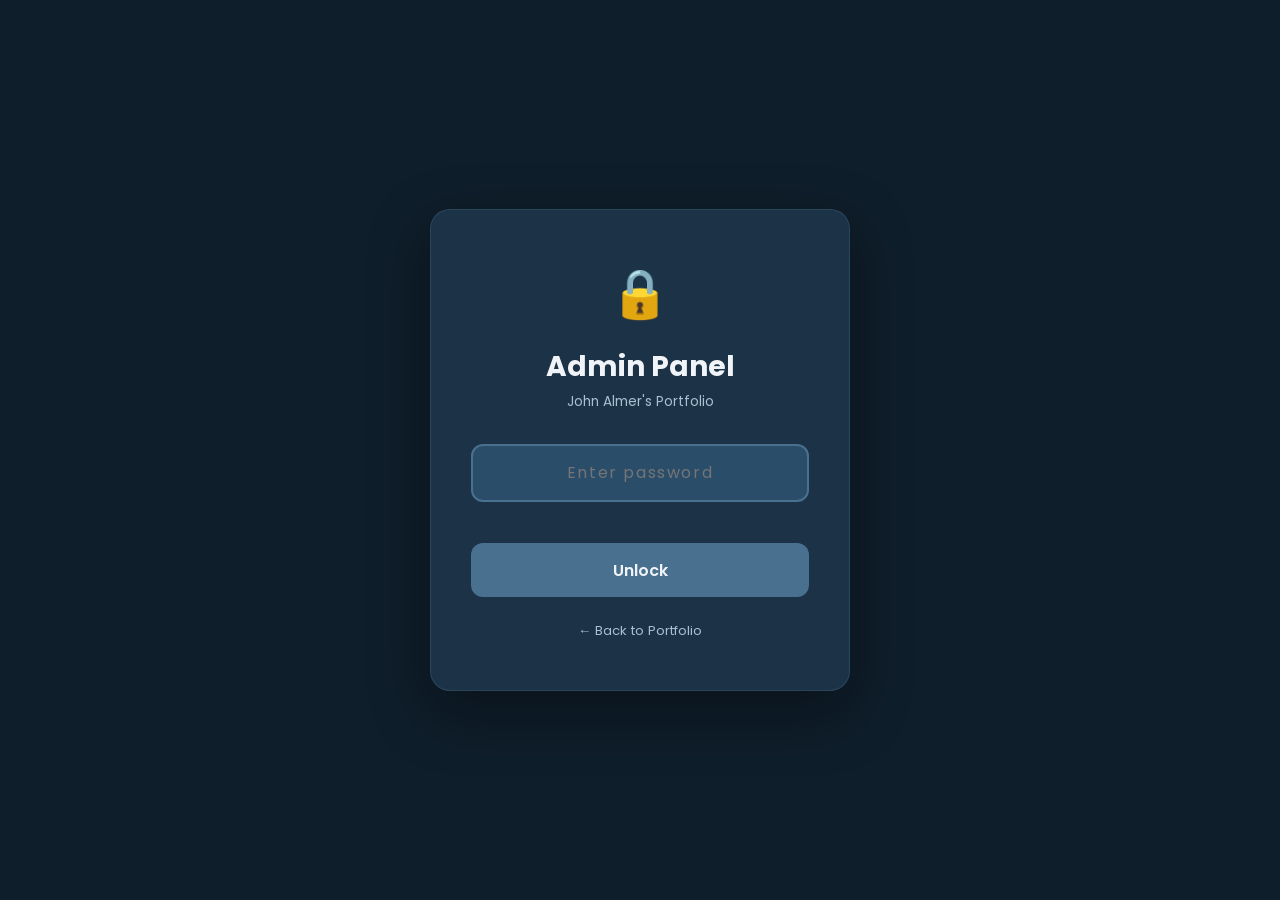
<file: admin.html>
<!DOCTYPE html>
<html lang="en">
<head>
    <meta charset="UTF-8">
    <meta name="viewport" content="width=device-width, initial-scale=1.0">
    <title>Portfolio Admin</title>
    <!-- Not indexed by search engines -->
    <meta name="robots" content="noindex, nofollow">
    <link rel="icon" href="assets/favicon.svg" type="image/svg+xml">
    <link rel="stylesheet" href="css/admin.css">
</head>
<body>

<!-- ==================== PASSWORD GATE ==================== -->
<div id="gate" class="gate-overlay">
    <div class="gate-card">
        <div class="gate-logo">&#128274;</div>
        <h1 class="gate-title">Admin Panel</h1>
        <p class="gate-sub">John Almer's Portfolio</p>
        <form id="gateForm" class="gate-form" novalidate>
            <input
                type="password"
                id="gatePassword"
                class="gate-input"
                placeholder="Enter password"
                autocomplete="current-password"
                required
            />
            <span class="gate-error" id="gateError"></span>
            <button type="submit" class="gate-btn">Unlock</button>
        </form>
        <a href="index.html" class="gate-back">&#8592; Back to Portfolio</a>
    </div>
</div>

<!-- ==================== ADMIN PANEL ==================== -->
<div id="adminPanel" class="admin-panel hidden">

    <!-- Sidebar -->
    <aside class="admin-sidebar">
        <div class="sidebar-header">
            <span class="sidebar-logo">&#9998; Admin</span>
        </div>
        <nav class="sidebar-nav">
            <button class="sidebar-btn active" onclick="showView('list')">&#128196; Projects</button>
            <button class="sidebar-btn" onclick="showView('add')">&#43; Add Project</button>
        </nav>
        <div class="sidebar-footer">
            <button class="sidebar-btn danger" onclick="adminLogout()">&#8594; Logout</button>
        </div>
    </aside>

    <!-- Main content -->
    <main class="admin-main">

        <!-- Header -->
        <header class="admin-header">
            <h2 class="admin-header-title" id="viewTitle">All Projects</h2>
            <div class="admin-header-actions">
                <button class="adm-btn adm-btn-outline" onclick="exportData()">&#8595; Export JS</button>
                <button class="adm-btn adm-btn-danger-outline" onclick="resetToDefault()">&#8635; Reset to Default</button>
                <a href="projects.html" target="_blank" class="adm-btn adm-btn-primary">&#128065; Preview Site</a>
            </div>
        </header>

        <!-- PROJECT LIST VIEW -->
        <section id="listView" class="view">
            <div id="projectList" class="project-list"></div>
            <button class="adm-btn adm-btn-primary add-first-btn" onclick="showView('add')">
                &#43; Add New Project
            </button>
        </section>

        <!-- ADD / EDIT VIEW -->
        <section id="addView" class="view hidden">
            <form id="projectForm" class="project-form" novalidate>
                <input type="hidden" id="editId" value="">

                <div class="form-row">
                    <div class="adm-form-group">
                        <label for="fTitle">Project Title *</label>
                        <input type="text" id="fTitle" placeholder="e.g. My Awesome App" required />
                        <span class="adm-error" id="fTitleErr"></span>
                    </div>
                    <div class="adm-form-group">
                        <label for="fDate">Date Completed *</label>
                        <input type="text" id="fDate" placeholder="e.g. May 2025" required />
                        <span class="adm-error" id="fDateErr"></span>
                    </div>
                </div>

                <div class="adm-form-group">
                    <label for="fDesc">Short Description * <small>(shown on card)</small></label>
                    <textarea id="fDesc" rows="2" placeholder="One or two sentences about the project." required></textarea>
                    <span class="adm-error" id="fDescErr"></span>
                </div>

                <div class="adm-form-group">
                    <label for="fLongDesc">Long Description <small>(optional, replaces short on expanded card)</small></label>
                    <textarea id="fLongDesc" rows="3" placeholder="More detail about features, your role, challenges solved…"></textarea>
                </div>

                <div class="adm-form-group">
                    <label>Technologies *</label>
                    <div class="tech-input-row">
                        <input type="text" id="techInput" placeholder="e.g. Firebase" />
                        <button type="button" class="adm-btn adm-btn-sm" onclick="addTech()">Add</button>
                    </div>
                    <div id="techTagsPreview" class="tags-preview"></div>
                    <span class="adm-error" id="fTechErr"></span>
                </div>

                <div class="form-row">
                    <div class="adm-form-group">
                        <label for="fGithub">GitHub URL *</label>
                        <input type="url" id="fGithub" placeholder="https://github.com/…" required />
                        <span class="adm-error" id="fGithubErr"></span>
                    </div>
                    <div class="adm-form-group">
                        <label for="fDemo">Demo / Live URL <small>(optional)</small></label>
                        <input type="url" id="fDemo" placeholder="https://…" />
                    </div>
                </div>

                <!-- Images -->
                <div class="adm-form-group">
                    <label>
                        Project Images <small>(upload files to <code>assets/</code> folder first)</small>
                    </label>
                    <div id="imageRows" class="image-rows"></div>
                    <button type="button" class="adm-btn adm-btn-sm adm-btn-outline" onclick="addImageRow()">
                        &#43; Add Image
                    </button>
                </div>

                <!-- Form actions -->
                <div class="form-actions">
                    <button type="submit" class="adm-btn adm-btn-primary" id="formSaveBtn">
                        &#10003; Save Project
                    </button>
                    <button type="button" class="adm-btn adm-btn-outline" onclick="cancelEdit()">
                        Cancel
                    </button>
                </div>
            </form>
        </section>

        <!-- EXPORT MODAL -->
        <div id="exportModal" class="adm-modal hidden">
            <div class="adm-modal-box">
                <div class="adm-modal-header">
                    <h3>Export projects-data.js</h3>
                    <button class="adm-modal-close" onclick="closeExport()">&#10005;</button>
                </div>
                <p class="adm-modal-desc">
                    Copy the code below and replace the contents of
                    <code>js/projects-data.js</code>, then push to GitHub.
                    This makes your changes permanent for all visitors.
                </p>
                <textarea id="exportCode" class="export-code" readonly></textarea>
                <div class="adm-modal-actions">
                    <button class="adm-btn adm-btn-primary" onclick="copyExport()">&#128203; Copy Code</button>
                    <button class="adm-btn adm-btn-outline" onclick="closeExport()">Close</button>
                </div>
            </div>
        </div>

    </main>
</div>

<script src="js/projects-data.js"></script>
<script>
/* ============================================================
   ADMIN CONFIGURATION
   Change ADMIN_PASSWORD to something only you know.
   ============================================================ */
const ADMIN_PASSWORD = 'portfolio2025';

/* ============================================================
   STATE
   ============================================================ */
let projects = [];
let currentTechs = [];
let editingId   = null;

/* ============================================================
   AUTH
   ============================================================ */
document.getElementById('gateForm').addEventListener('submit', e => {
    e.preventDefault();
    const val = document.getElementById('gatePassword').value;
    if (val === ADMIN_PASSWORD) {
        document.getElementById('gate').classList.add('hidden');
        document.getElementById('adminPanel').classList.remove('hidden');
        loadProjects();
        renderList();
    } else {
        const err = document.getElementById('gateError');
        err.textContent = 'Incorrect password. Try again.';
        document.getElementById('gatePassword').value = '';
        document.getElementById('gatePassword').focus();
        setTimeout(() => { err.textContent = ''; }, 3000);
    }
});

function adminLogout() {
    document.getElementById('adminPanel').classList.add('hidden');
    document.getElementById('gate').classList.remove('hidden');
    document.getElementById('gatePassword').value = '';
}

/* ============================================================
   DATA HELPERS
   ============================================================ */
function loadProjects() {
    const defaults = (typeof projectsData !== 'undefined')
        ? JSON.parse(JSON.stringify(projectsData))
        : [];

    const stored = localStorage.getItem('portfolioProjects');
    if (!stored) { projects = defaults; return; }

    try {
        const adminList = JSON.parse(stored);
        // Merge: keep defaults as base, append any extra IDs from localStorage
        const defaultIds = new Set(defaults.map(p => p.id));
        const extras = adminList.filter(p => !defaultIds.has(p.id));
        projects = [...defaults, ...extras];
    } catch {
        projects = defaults;
    }
}

function saveProjects() {
    localStorage.setItem('portfolioProjects', JSON.stringify(projects));
}

function nextId() {
    return projects.length ? Math.max(...projects.map(p => p.id || 0)) + 1 : 1;
}

/* ============================================================
   VIEWS
   ============================================================ */
function showView(name) {
    document.querySelectorAll('.view').forEach(v => v.classList.add('hidden'));
    document.querySelectorAll('.sidebar-btn').forEach(b => b.classList.remove('active'));

    if (name === 'list') {
        document.getElementById('listView').classList.remove('hidden');
        document.getElementById('viewTitle').textContent = 'All Projects';
        document.querySelectorAll('.sidebar-btn')[0].classList.add('active');
        renderList();
    } else {
        document.getElementById('addView').classList.remove('hidden');
        document.getElementById('viewTitle').textContent = editingId ? 'Edit Project' : 'Add Project';
        document.querySelectorAll('.sidebar-btn')[1].classList.add('active');
    }
}

/* ============================================================
   PROJECT LIST
   ============================================================ */
function renderList() {
    const container = document.getElementById('projectList');
    if (!projects.length) {
        container.innerHTML = '<p class="list-empty">No projects yet. Click "Add Project" to get started.</p>';
        return;
    }
    container.innerHTML = projects.map((p, i) => `
      <div class="list-card">
        <div class="list-card-info">
          <span class="list-num">${String(i + 1).padStart(2, '0')}</span>
          <div>
            <h3 class="list-title">${p.title}</h3>
            <span class="list-meta">${p.date || ''} &bull; ${(p.tech || []).join(', ')}</span>
          </div>
        </div>
        <div class="list-card-actions">
          <button class="adm-btn adm-btn-sm adm-btn-outline" onclick="editProject(${p.id})">&#9998; Edit</button>
          <button class="adm-btn adm-btn-sm adm-btn-danger" onclick="deleteProject(${p.id})">&#128465; Delete</button>
        </div>
      </div>
    `).join('');
}

/* ============================================================
   ADD / EDIT
   ============================================================ */
function openAddForm() {
    editingId = null;
    currentTechs = [];
    document.getElementById('editId').value = '';
    document.getElementById('projectForm').reset();
    document.getElementById('techTagsPreview').innerHTML = '';
    document.getElementById('imageRows').innerHTML = '';
    document.getElementById('formSaveBtn').textContent = '✓ Save Project';
    showView('add');
}

function editProject(id) {
    const p = projects.find(x => x.id === id);
    if (!p) return;

    editingId = id;
    currentTechs = [...(p.tech || [])];

    document.getElementById('editId').value = id;
    document.getElementById('fTitle').value = p.title || '';
    document.getElementById('fDate').value = p.date || '';
    document.getElementById('fDesc').value = p.description || '';
    document.getElementById('fLongDesc').value = p.longDescription || '';
    document.getElementById('fGithub').value = p.github || '';
    document.getElementById('fDemo').value = p.demo || '';
    document.getElementById('formSaveBtn').textContent = '✓ Update Project';

    renderTechTags();

    // Load image rows
    const rows = document.getElementById('imageRows');
    rows.innerHTML = '';
    (p.images || []).forEach(img => addImageRow(img.src, img.caption));

    showView('add');
}

function cancelEdit() {
    editingId = null;
    currentTechs = [];
    showView('list');
}

function deleteProject(id) {
    if (!confirm('Delete this project? This cannot be undone.')) return;
    projects = projects.filter(p => p.id !== id);
    saveProjects();
    renderList();
}

/* ============================================================
   FORM — TECH TAGS
   ============================================================ */
document.getElementById('techInput').addEventListener('keydown', e => {
    if (e.key === 'Enter') { e.preventDefault(); addTech(); }
});

function addTech() {
    const input = document.getElementById('techInput');
    const val = input.value.trim();
    if (!val || currentTechs.includes(val)) { input.value = ''; return; }
    currentTechs.push(val);
    input.value = '';
    renderTechTags();
}

function removeTech(name) {
    currentTechs = currentTechs.filter(t => t !== name);
    renderTechTags();
}

function renderTechTags() {
    document.getElementById('techTagsPreview').innerHTML =
        currentTechs.map(t => `
          <span class="adm-tag">
            ${t} <button type="button" onclick="removeTech('${t}')">&times;</button>
          </span>`).join('');
}

/* ============================================================
   FORM — IMAGES
   ============================================================ */
let imageRowCount = 0;

function addImageRow(src = '', caption = '') {
    const id = ++imageRowCount;
    const div = document.createElement('div');
    div.className = 'image-row';
    div.id = `imgRow_${id}`;
    div.innerHTML = `
      <input type="text" placeholder="assets/filename.jpg" value="${src}" class="img-src-input" />
      <input type="text" placeholder="Caption" value="${caption}" class="img-cap-input" />
      <button type="button" class="adm-btn adm-btn-sm adm-btn-danger" onclick="removeImageRow(${id})">&#10005;</button>
    `;
    document.getElementById('imageRows').appendChild(div);
}

function removeImageRow(id) {
    const el = document.getElementById(`imgRow_${id}`);
    if (el) el.remove();
}

function collectImages() {
    const rows = document.querySelectorAll('.image-row');
    const imgs = [];
    rows.forEach(row => {
        const src = row.querySelector('.img-src-input').value.trim();
        const cap = row.querySelector('.img-cap-input').value.trim();
        if (src) imgs.push({ src, caption: cap || 'Image' });
    });
    return imgs;
}

/* ============================================================
   FORM SUBMIT
   ============================================================ */
document.getElementById('projectForm').addEventListener('submit', e => {
    e.preventDefault();
    if (!validateProjectForm()) return;

    const project = {
        id:              editingId || nextId(),
        title:           document.getElementById('fTitle').value.trim(),
        date:            document.getElementById('fDate').value.trim(),
        description:     document.getElementById('fDesc').value.trim(),
        longDescription: document.getElementById('fLongDesc').value.trim(),
        tech:            [...currentTechs],
        github:          document.getElementById('fGithub').value.trim(),
        demo:            document.getElementById('fDemo').value.trim() || null,
        images:          collectImages()
    };

    if (editingId) {
        const idx = projects.findIndex(p => p.id === editingId);
        if (idx !== -1) projects[idx] = project;
    } else {
        projects.push(project);
    }

    saveProjects();
    editingId = null;
    currentTechs = [];
    showView('list');

    showToast(editingId ? 'Project updated!' : 'Project added!');
});

function validateProjectForm() {
    let ok = true;
    const checks = [
        ['fTitle',  'fTitleErr',  'Title is required.'],
        ['fDate',   'fDateErr',   'Date is required.'],
        ['fDesc',   'fDescErr',   'Description is required.'],
        ['fGithub', 'fGithubErr', 'GitHub URL is required.']
    ];
    checks.forEach(([fid, eid, msg]) => {
        const el = document.getElementById(fid);
        const err = document.getElementById(eid);
        if (!el.value.trim()) {
            err.textContent = msg; ok = false;
        } else { err.textContent = ''; }
    });
    const techErr = document.getElementById('fTechErr');
    if (!currentTechs.length) {
        techErr.textContent = 'Add at least one technology.'; ok = false;
    } else { techErr.textContent = ''; }
    return ok;
}

/* ============================================================
   EXPORT
   ============================================================ */
function exportData() {
    const code = [
        '/* =============================================',
        '   PROJECTS DATA — your single source of truth.',
        '   To add a project permanently: copy an entry,',
        '   fill in the values, save, and push to GitHub.',
        '',
        '   NOTE: REPLACE the ENTIRE contents of this file',
        '   with the code below — do not paste at the bottom.',
        '   ============================================= */',
        '',
        `const projectsData = ${JSON.stringify(projects, null, 2)};`,
        ''
    ].join('\n');
    document.getElementById('exportCode').value = code;
    document.getElementById('exportModal').classList.remove('hidden');
}

function closeExport() {
    document.getElementById('exportModal').classList.add('hidden');
}

function copyExport() {
    const ta = document.getElementById('exportCode');
    ta.select();
    document.execCommand('copy');
    showToast('Copied to clipboard!');
}

/* ============================================================
   RESET
   ============================================================ */
function resetToDefault() {
    if (!confirm('Reset to default data from projects-data.js?\nAll admin changes saved in this browser will be lost.')) return;
    localStorage.removeItem('portfolioProjects');
    loadProjects();
    renderList();
    showView('list');
    showToast('Reset to default data.');
}

/* ============================================================
   TOAST
   ============================================================ */
function showToast(msg) {
    const t = document.createElement('div');
    t.className = 'adm-toast';
    t.textContent = msg;
    document.body.appendChild(t);
    setTimeout(() => t.classList.add('show'), 10);
    setTimeout(() => { t.classList.remove('show'); setTimeout(() => t.remove(), 300); }, 2800);
}

/* Init */
document.getElementById('gatePassword').focus();
</script>
</body>
</html>
</file>
<file: css/admin.css>
/* =============================================
   Admin Panel Styles
   ============================================= */

@import url('https://fonts.googleapis.com/css2?family=Poppins:wght@300;400;500;600&display=swap');

:root {
    --adm-bg:       #0f1e2b;
    --adm-surface:  #1C3347;
    --adm-mid:      #2A4D6A;
    --adm-accent:   #4A7090;
    --adm-light:    #F0F4F8;
    --adm-muted:    #A8C0D0;
    --adm-danger:   #c0392b;
    --adm-success:  #27ae60;
    --adm-border:   rgba(74,112,144,0.3);
    --adm-radius:   0.75rem;
}

*, *::before, *::after { box-sizing: border-box; margin: 0; padding: 0; }

body {
    font-family: 'Poppins', sans-serif;
    background: var(--adm-bg);
    color: var(--adm-light);
    min-height: 100vh;
}

.hidden { display: none !important; }

/* =============================================
   PASSWORD GATE
   ============================================= */

.gate-overlay {
    position: fixed;
    inset: 0;
    background: var(--adm-bg);
    display: flex;
    align-items: center;
    justify-content: center;
    z-index: 999;
}

.gate-card {
    background: var(--adm-surface);
    border: 1px solid var(--adm-border);
    border-radius: 1.25rem;
    padding: 3rem 2.5rem;
    width: min(420px, 92vw);
    text-align: center;
    box-shadow: 0 20px 60px rgba(0,0,0,0.4);
}

.gate-logo {
    font-size: 3rem;
    margin-bottom: 1rem;
    display: block;
}

.gate-title {
    font-size: 1.75rem;
    font-weight: 700;
    color: var(--adm-light);
    margin-bottom: 0.25rem;
}

.gate-sub {
    font-size: 0.85rem;
    color: var(--adm-muted);
    margin-bottom: 2rem;
}

.gate-form {
    display: flex;
    flex-direction: column;
    gap: 0.75rem;
}

.gate-input {
    width: 100%;
    padding: 0.9rem 1rem;
    background: var(--adm-mid);
    border: 2px solid var(--adm-border);
    border-radius: var(--adm-radius);
    color: var(--adm-light);
    font-family: 'Poppins', sans-serif;
    font-size: 1rem;
    outline: none;
    text-align: center;
    letter-spacing: 0.1em;
    transition: border-color 0.2s;
}

.gate-input:focus { border-color: var(--adm-accent); }

.gate-error {
    font-size: 0.82rem;
    color: #e05555;
    min-height: 1.1rem;
}

.gate-btn {
    padding: 0.9rem;
    background: var(--adm-accent);
    border: none;
    border-radius: var(--adm-radius);
    color: var(--adm-light);
    font-family: 'Poppins', sans-serif;
    font-size: 1rem;
    font-weight: 600;
    cursor: pointer;
    transition: background 0.2s, transform 0.15s;
}

.gate-btn:hover { background: var(--adm-mid); transform: translateY(-1px); }

.gate-back {
    display: inline-block;
    margin-top: 1.5rem;
    font-size: 0.82rem;
    color: var(--adm-muted);
    text-decoration: none;
    transition: color 0.2s;
}

.gate-back:hover { color: var(--adm-light); }

/* =============================================
   ADMIN PANEL LAYOUT
   ============================================= */

.admin-panel {
    display: grid;
    grid-template-columns: 220px 1fr;
    min-height: 100vh;
}

/* ---- Sidebar ---- */
.admin-sidebar {
    background: var(--adm-surface);
    border-right: 1px solid var(--adm-border);
    display: flex;
    flex-direction: column;
    padding: 1.5rem 1rem;
    position: sticky;
    top: 0;
    height: 100vh;
}

.sidebar-header {
    padding: 0 0.5rem 1.5rem;
    border-bottom: 1px solid var(--adm-border);
    margin-bottom: 1rem;
}

.sidebar-logo {
    font-size: 1.1rem;
    font-weight: 700;
    color: var(--adm-light);
}

.sidebar-nav {
    flex: 1;
    display: flex;
    flex-direction: column;
    gap: 0.4rem;
}

.sidebar-btn {
    display: flex;
    align-items: center;
    gap: 0.6rem;
    padding: 0.7rem 0.9rem;
    background: transparent;
    border: none;
    border-radius: 0.6rem;
    color: var(--adm-muted);
    font-family: 'Poppins', sans-serif;
    font-size: 0.9rem;
    font-weight: 500;
    cursor: pointer;
    text-align: left;
    transition: background 0.2s, color 0.2s;
    width: 100%;
}

.sidebar-btn:hover,
.sidebar-btn.active {
    background: rgba(74,112,144,0.2);
    color: var(--adm-light);
}

.sidebar-btn.danger { color: #e07070; }
.sidebar-btn.danger:hover { background: rgba(192,57,43,0.15); color: #e05555; }

.sidebar-footer { padding-top: 1rem; border-top: 1px solid var(--adm-border); }

/* ---- Main ---- */
.admin-main {
    display: flex;
    flex-direction: column;
    background: var(--adm-bg);
    min-height: 100vh;
}

/* ---- Header ---- */
.admin-header {
    display: flex;
    align-items: center;
    justify-content: space-between;
    padding: 1.25rem 2rem;
    border-bottom: 1px solid var(--adm-border);
    background: var(--adm-surface);
    flex-wrap: wrap;
    gap: 1rem;
    position: sticky;
    top: 0;
    z-index: 10;
}

.admin-header-title {
    font-size: 1.2rem;
    font-weight: 600;
    color: var(--adm-light);
}

.admin-header-actions {
    display: flex;
    gap: 0.6rem;
    flex-wrap: wrap;
}

/* ---- Views ---- */
.view { padding: 2rem; flex: 1; }

/* =============================================
   BUTTONS
   ============================================= */

.adm-btn {
    display: inline-flex;
    align-items: center;
    gap: 0.4rem;
    padding: 0.55rem 1.1rem;
    border-radius: 0.55rem;
    font-family: 'Poppins', sans-serif;
    font-size: 0.85rem;
    font-weight: 600;
    cursor: pointer;
    border: 2px solid transparent;
    transition: all 0.2s;
    text-decoration: none;
    white-space: nowrap;
}

.adm-btn-primary {
    background: var(--adm-accent);
    color: var(--adm-light);
    border-color: var(--adm-accent);
}
.adm-btn-primary:hover { background: var(--adm-mid); border-color: var(--adm-mid); color: var(--adm-light); }

.adm-btn-outline {
    background: transparent;
    color: var(--adm-muted);
    border-color: var(--adm-border);
}
.adm-btn-outline:hover { border-color: var(--adm-accent); color: var(--adm-light); }

.adm-btn-danger {
    background: var(--adm-danger);
    color: #fff;
    border-color: var(--adm-danger);
}
.adm-btn-danger:hover { background: #a93226; border-color: #a93226; }

.adm-btn-danger-outline {
    background: transparent;
    color: #e07070;
    border-color: rgba(192,57,43,0.4);
}
.adm-btn-danger-outline:hover { background: rgba(192,57,43,0.12); border-color: var(--adm-danger); color: #e05555; }

.adm-btn-sm { padding: 0.35rem 0.75rem; font-size: 0.78rem; }

/* =============================================
   PROJECT LIST
   ============================================= */

.project-list {
    display: flex;
    flex-direction: column;
    gap: 0.75rem;
    margin-bottom: 1.5rem;
}

.list-empty {
    color: var(--adm-muted);
    font-size: 0.95rem;
    padding: 2rem 0;
}

.list-card {
    display: flex;
    align-items: center;
    justify-content: space-between;
    background: var(--adm-surface);
    border: 1px solid var(--adm-border);
    border-radius: var(--adm-radius);
    padding: 1rem 1.25rem;
    gap: 1rem;
    transition: border-color 0.2s;
}

.list-card:hover { border-color: var(--adm-accent); }

.list-card-info {
    display: flex;
    align-items: center;
    gap: 1rem;
    min-width: 0;
}

.list-num {
    font-size: 1.5rem;
    font-weight: 700;
    color: var(--adm-muted);
    flex-shrink: 0;
}

.list-title {
    font-size: 1rem;
    font-weight: 600;
    color: var(--adm-light);
    white-space: nowrap;
    overflow: hidden;
    text-overflow: ellipsis;
}

.list-meta {
    display: block;
    font-size: 0.78rem;
    color: var(--adm-muted);
    margin-top: 0.15rem;
    white-space: nowrap;
    overflow: hidden;
    text-overflow: ellipsis;
}

.list-card-actions {
    display: flex;
    gap: 0.5rem;
    flex-shrink: 0;
}

.add-first-btn { margin-top: 0.5rem; }

/* =============================================
   PROJECT FORM
   ============================================= */

.project-form {
    background: var(--adm-surface);
    border: 1px solid var(--adm-border);
    border-radius: 1rem;
    padding: 2rem;
    max-width: 820px;
    display: flex;
    flex-direction: column;
    gap: 1.25rem;
}

.form-row {
    display: grid;
    grid-template-columns: 1fr 1fr;
    gap: 1.25rem;
}

.adm-form-group {
    display: flex;
    flex-direction: column;
    gap: 0.4rem;
}

.adm-form-group label {
    font-size: 0.85rem;
    font-weight: 600;
    color: var(--adm-muted);
}

.adm-form-group label small {
    font-weight: 400;
    opacity: 0.8;
}

.adm-form-group input,
.adm-form-group textarea {
    padding: 0.75rem 0.9rem;
    background: var(--adm-mid);
    border: 2px solid var(--adm-border);
    border-radius: 0.6rem;
    color: var(--adm-light);
    font-family: 'Poppins', sans-serif;
    font-size: 0.9rem;
    outline: none;
    resize: vertical;
    transition: border-color 0.2s;
}

.adm-form-group input:focus,
.adm-form-group textarea:focus { border-color: var(--adm-accent); }

.adm-form-group input::placeholder,
.adm-form-group textarea::placeholder { color: rgba(168,192,208,0.5); }

.adm-form-group code {
    background: rgba(74,112,144,0.2);
    padding: 0.1rem 0.4rem;
    border-radius: 0.3rem;
    font-size: 0.82rem;
    color: var(--adm-muted);
}

.adm-error {
    font-size: 0.78rem;
    color: #e05555;
    min-height: 1rem;
}

/* Tech tag input */
.tech-input-row {
    display: flex;
    gap: 0.5rem;
}

.tech-input-row input { flex: 1; }

.tags-preview {
    display: flex;
    flex-wrap: wrap;
    gap: 0.4rem;
    margin-top: 0.5rem;
    min-height: 1.5rem;
}

.adm-tag {
    display: inline-flex;
    align-items: center;
    gap: 0.3rem;
    background: rgba(74,112,144,0.25);
    border: 1px solid var(--adm-border);
    border-radius: 2rem;
    padding: 0.2rem 0.65rem;
    font-size: 0.8rem;
    color: var(--adm-light);
}

.adm-tag button {
    background: none;
    border: none;
    color: var(--adm-muted);
    cursor: pointer;
    font-size: 0.9rem;
    padding: 0;
    line-height: 1;
    transition: color 0.15s;
}

.adm-tag button:hover { color: #e05555; }

/* Image rows */
.image-rows {
    display: flex;
    flex-direction: column;
    gap: 0.6rem;
    margin-bottom: 0.6rem;
}

.image-row {
    display: grid;
    grid-template-columns: 1fr 1fr auto;
    gap: 0.5rem;
    align-items: center;
}

.image-row input {
    padding: 0.6rem 0.75rem;
    background: var(--adm-mid);
    border: 2px solid var(--adm-border);
    border-radius: 0.5rem;
    color: var(--adm-light);
    font-family: 'Poppins', sans-serif;
    font-size: 0.85rem;
    outline: none;
}

.image-row input:focus { border-color: var(--adm-accent); }
.image-row input::placeholder { color: rgba(168,192,208,0.5); }

/* Form actions */
.form-actions {
    display: flex;
    gap: 0.75rem;
    padding-top: 0.5rem;
    border-top: 1px solid var(--adm-border);
    flex-wrap: wrap;
}

/* =============================================
   EXPORT MODAL
   ============================================= */

.adm-modal {
    position: fixed;
    inset: 0;
    background: rgba(0,0,0,0.7);
    display: flex;
    align-items: center;
    justify-content: center;
    z-index: 100;
    padding: 1rem;
}

.adm-modal-box {
    background: var(--adm-surface);
    border: 1px solid var(--adm-border);
    border-radius: 1rem;
    padding: 2rem;
    width: min(680px, 96vw);
    display: flex;
    flex-direction: column;
    gap: 1rem;
    max-height: 90vh;
    overflow: hidden;
}

.adm-modal-header {
    display: flex;
    align-items: center;
    justify-content: space-between;
}

.adm-modal-header h3 { font-size: 1.15rem; color: var(--adm-light); }

.adm-modal-close {
    background: none;
    border: none;
    color: var(--adm-muted);
    font-size: 1.1rem;
    cursor: pointer;
    padding: 0.2rem;
    transition: color 0.2s;
}

.adm-modal-close:hover { color: var(--adm-light); }

.adm-modal-desc {
    font-size: 0.85rem;
    color: var(--adm-muted);
    line-height: 1.6;
}

.adm-modal-desc code {
    background: rgba(74,112,144,0.2);
    padding: 0.1rem 0.4rem;
    border-radius: 0.3rem;
    color: var(--adm-accent);
    font-size: 0.82rem;
}

.export-code {
    flex: 1;
    min-height: 240px;
    max-height: 340px;
    background: #0a1520;
    border: 1px solid var(--adm-border);
    border-radius: 0.6rem;
    color: #7ec8a4;
    font-family: 'Courier New', monospace;
    font-size: 0.78rem;
    padding: 1rem;
    resize: vertical;
    outline: none;
}

.adm-modal-actions {
    display: flex;
    gap: 0.75rem;
}

/* =============================================
   TOAST
   ============================================= */

.adm-toast {
    position: fixed;
    bottom: 2rem;
    right: 2rem;
    background: var(--adm-success);
    color: #fff;
    padding: 0.75rem 1.4rem;
    border-radius: 0.65rem;
    font-size: 0.9rem;
    font-weight: 600;
    box-shadow: 0 6px 24px rgba(0,0,0,0.3);
    opacity: 0;
    transform: translateY(8px);
    transition: opacity 0.25s, transform 0.25s;
    z-index: 999;
    pointer-events: none;
}

.adm-toast.show { opacity: 1; transform: translateY(0); }

/* =============================================
   RESPONSIVE
   ============================================= */

@media (max-width: 768px) {
    .admin-panel { grid-template-columns: 1fr; }

    .admin-sidebar {
        flex-direction: row;
        height: auto;
        position: static;
        padding: 0.75rem 1rem;
        flex-wrap: wrap;
        gap: 0.5rem;
    }

    .sidebar-header { padding: 0; border: none; margin: 0; }
    .sidebar-nav { flex-direction: row; gap: 0.4rem; }
    .sidebar-footer { padding: 0; border: 0; }

    .form-row { grid-template-columns: 1fr; }

    .image-row { grid-template-columns: 1fr; }
    .image-row button { justify-self: start; }

    .admin-header { padding: 1rem; }
    .view { padding: 1rem; }
}
</file>
